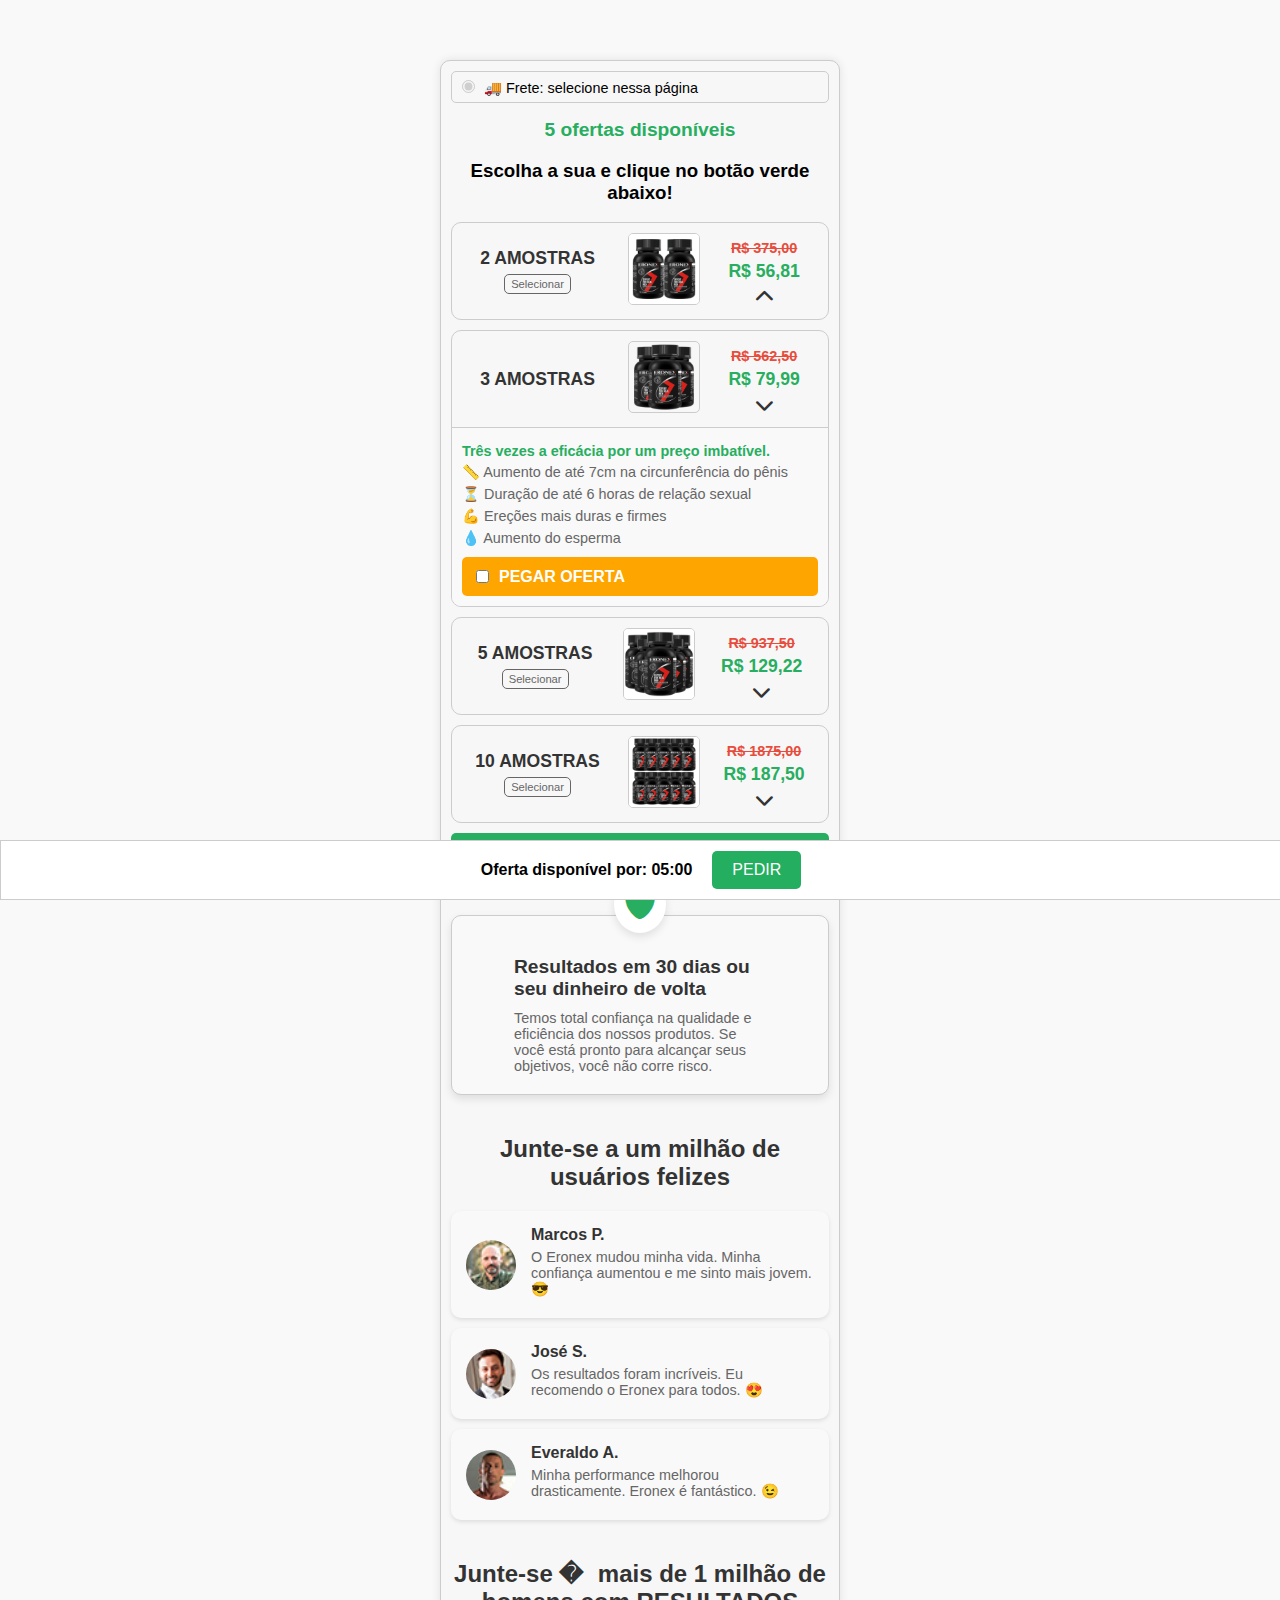
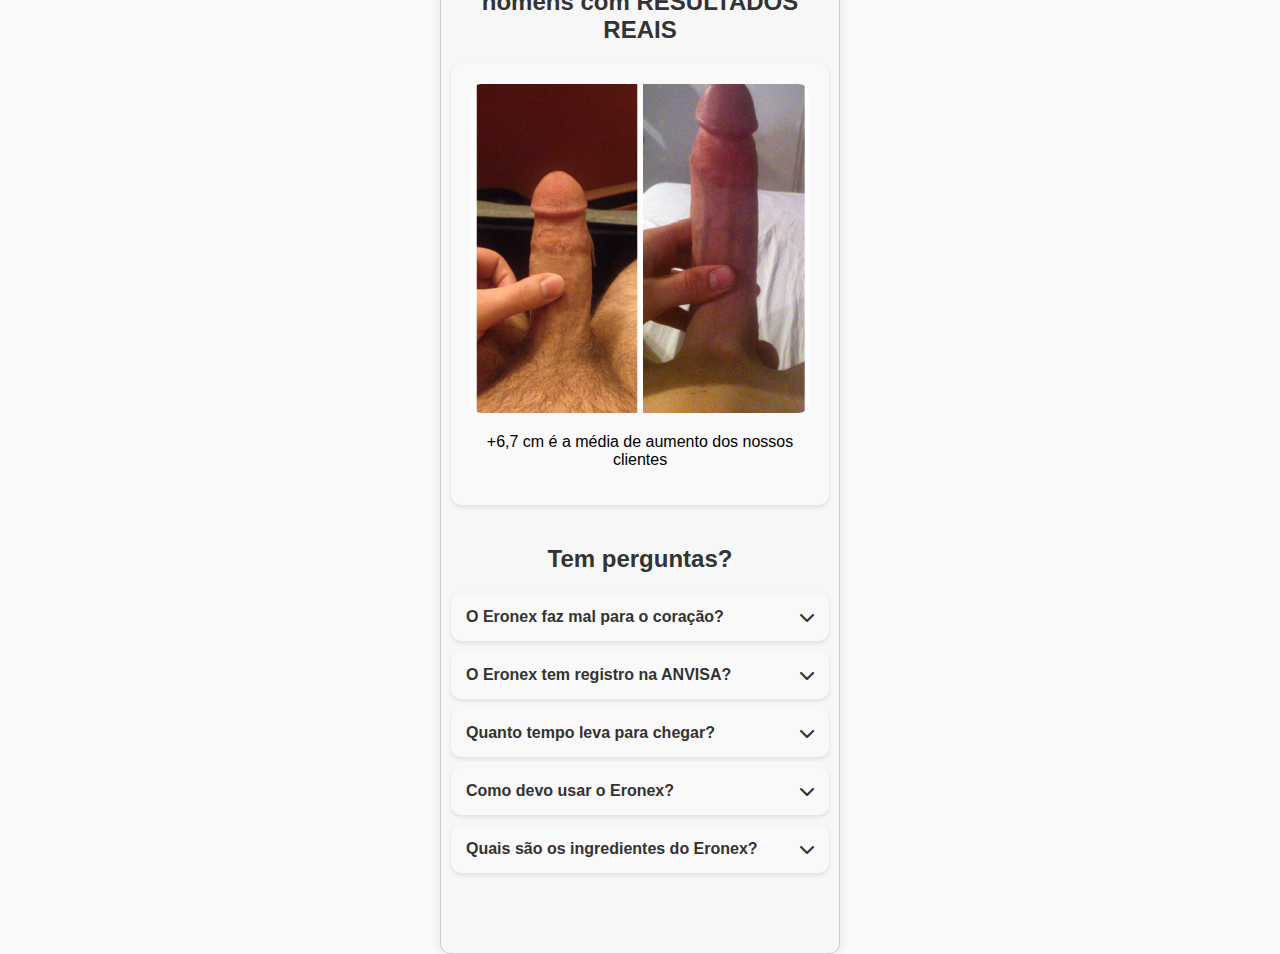
<file: eronex/index.html>
<!DOCTYPE html><html lang="pt-BR"><head>
    <meta charset="UTF-8">
    <meta name="viewport" content="width=device-width, initial-scale=1.0">
    <title>Ofertas Disponíveis - 6</title>
    <link rel="stylesheet" href="css/styles.css">
    <link rel="stylesheet" href="css/all.min.css">
    <script type="text/javascript" src="js/track.js"></script>
    <style>
        .popup {
            display: none;
            position: fixed;
            top: 50%;
            left: 50%;
            transform: translate(-50%, -50%);
            padding: 20px;
            background-color: #fff;
            box-shadow: 0 4px 8px rgba(0, 0, 0, 0.2);
            z-index: 1000;
            text-align: center;
            border-radius: 10px;
            width: 80%;
            max-width: 400px;
        }
        .popup p {
            margin-bottom: 20px;
            font-size: 1.1em;
            color: #333;
        }
        .popup button {
            padding: 10px 20px;
            background-color: #007bff;
            color: #fff;
            border: none;
            cursor: pointer;
            border-radius: 5px;
            font-size: 1em;
        }
        .popup button:hover {
            background-color: #0056b3;
        }
        .popup .close {
            position: absolute;
            top: 2px;
            right: 2px;
            background: transparent;
            border: none;
            font-size: 1.5em;
            cursor: pointer;
            color: #ff0000;
        }
        .popup-overlay {
            display: none;
            position: fixed;
            top: 0;
            left: 0;
            width: 100%;
            height: 100%;
            background-color: rgba(0, 0, 0, 0.5);
            z-index: 999;
        }

        .guarantee-box {
            display: flex;
            flex-direction: column;
            align-items: center;
            margin-top: 40px;
            padding: 40px 20px 20px; /* Added more padding to avoid overlap */
            border-radius: 10px;
            background-color: #f9f9f9;
            box-shadow: 0 4px 8px rgba(0, 0, 0, 0.1);
            border: 1px solid #ccc;
            text-align: center;
            position: relative;
        }

        .guarantee-text {
            max-width: 75%;
        }

        .guarantee-text h3 {
            margin: 0 0 10px;
            color: #333;
            font-size: 1.2em;
            font-weight: bold;
        }

        .guarantee-text p {
            margin: 0;
            font-size: 0.9em;
            color: #666;
        }

        .guarantee-icon {
            font-size: 2em;
            color: #27ae60;
            position: absolute;
            top: -40px; /* Increased spacing */
            background: white;
            border-radius: 50%;
            padding: 10px;
            box-shadow: 0 4px 8px rgba(0, 0, 0, 0.1);
        }

        @media (max-width: 768px) {
            .guarantee-box {
                text-align: center;
            }
            .guarantee-text {
                max-width: 100%;
                margin-bottom: 15px;
            }
        }

        .fixed-discount {
            position: fixed;
            bottom: 0;
            left: 0;
            width: 100%;
            display: flex;
            align-items: center;
            background-color: #fff;
            border: 1px solid #ccc;
            padding: 10px 0;
            justify-content: center;
            z-index: 1000;
        }

        .discount-timer {
            font-size: 1em;
            margin-right: 20px;
        }

        .discount-timer span {
            font-weight: bold;
        }

        .get-plan {
            background-color: #24AE60;
            color: #fff;
            border: none;
            padding: 10px 20px;
            border-radius: 5px;
            cursor: pointer;
            font-size: 1em;
            animation: pulse 2s infinite;
        }

        .get-plan:hover {
            background-color: #0056b3;
        }

        @keyframes pulse {
            0% {
                box-shadow: 0 0 0 0 rgba(0, 123, 255, 0.7);
            }
            70% {
                box-shadow: 0 0 0 10px rgba(0, 123, 255, 0);
            }
            100% {
                box-shadow: 0 0 0 0 rgba(0, 123, 255, 0);
            }
        }

        .review-section {
            margin-top: 40px;
            text-align: center;
        }

        .review-section h2 {
            margin-bottom: 20px;
            font-size: 1.5em;
            color: #333;
        }

        .review {
            display: flex;
            align-items: center;
            background-color: #f9f9f9;
            padding: 15px;
            border-radius: 10px;
            margin-bottom: 10px;
            box-shadow: 0 2px 4px rgba(0, 0, 0, 0.1);
        }

        .review img {
            width: 50px;
            height: 50px;
            border-radius: 50%;
            margin-right: 15px;
        }

        .review .review-text {
            text-align: left;
        }

        .review .review-text h4 {
            margin: 0;
            font-size: 1em;
            color: #333;
        }

        .review .review-text p {
            margin: 5px 0;
            font-size: 0.9em;
            color: #666;
        }

        .faq-section {
            margin-top: 40px;
            text-align: left;
            padding-bottom: 60px; /* Espaço adicional para evitar sobreposição */
        }

        .faq-section h2 {
            margin-bottom: 20px;
            font-size: 1.5em;
            color: #333;
            text-align: center;
        }

        .faq {
            background-color: #f9f9f9;
            padding: 15px;
            border-radius: 10px;
            margin-bottom: 10px;
            box-shadow: 0 2px 4px rgba(0, 0, 0, 0.1);
        }

        .faq h3 {
            margin: 0;
            font-size: 1em;
            color: #333;
            cursor: pointer;
            display: flex;
            justify-content: space-between;
            align-items: center;
        }

        .faq p {
            margin: 10px 0 0;
            font-size: 0.9em;
            color: #666;
            display: none;
        }

        .faq.open p {
            display: block;
        }

        .community-section {
            margin-top: 40px;
            text-align: center;
        }

        .community-section h2 {
            margin-bottom: 20px;
            font-size: 1.5em;
            color: #333;
        }

        .community-map {
            background-color: #f9f9f9;
            padding: 20px;
            border-radius: 10px;
            box-shadow: 0 2px 4px rgba(0, 0, 0, 0.1);
        }

        .community-map img {
            width: 100%;
            border-radius: 10px;
        }

        .offer-item {
            border: 1px solid #ccc;
            border-radius: 10px;
            margin-bottom: 10px;
            overflow: hidden;
            cursor: pointer;
            transition: box-shadow 0.3s ease;
        }

        .offer-item:hover {
            box-shadow: 0 4px 8px rgba(0, 0, 0, 0.1);
        }

        .offer-summary {
            display: flex;
            align-items: center;
            padding: 10px;
            justify-content: space-between;
        }

        .offer-summary .image img {
            width: 70px;
            height: 70px;
            object-fit: cover;
            border-radius: 5px;
            margin-left: 15px;
        }

        .offer-summary .summary-text {
            flex-grow: 1;
            text-align: center;
        }

        .offer-summary .summary-text h3 {
            margin: 0;
            font-size: 1.1em;
            color: #333;
        }

        .offer-summary .summary-text .weekly-price {
            font-weight: bold;
            color: #333;
        }

        .offer-summary .summary-text .old-price {
            color: #e74c3c;
            text-decoration: line-through;
            font-size: 0.9em;
        }

        .offer-summary .summary-text .new-price {
            color: #27ae60;
            font-size: 1.1em;
        }

        .offer-summary i {
            font-size: 1.2em;
            color: #333;
        }

        .offer-details {
            display: none;
            padding: 10px;
            background-color: #f9f9f9;
            text-align: left;
        }

        .offer-details p {
            margin: 5px 0;
            font-size: 0.9em;
            color: #666;
        }

        .offer-details .highlight-text {
            font-weight: bold;
            color: #27ae60;
        }

        .offer-details label {
            display: flex;
            align-items: center;
            cursor: pointer;
            margin-top: 10px;
            padding: 10px;
            background-color: #ffa500;
            color: white;
            border-radius: 5px;
            font-weight: bold;
        }

        .offer-details label input {
            margin-right: 10px;
        }

        .offer-details.open {
            display: block;
        }

        .saiba-mais-btn {
            display: inline-block;
            font-size: 0.7em;
            padding: 3px 6px;
            border: 1px solid #666;
            color: #666;
            background-color: transparent;
            border-radius: 5px;
            margin-top: 5px;
            cursor: pointer;
        }

        .saiba-mais-btn:hover {
            background-color: #666;
            color: #fff;
        }

        .offer-item.open .saiba-mais-btn {
            display: none;
        }
    </style>
    <!-- Google tag (gtag.js) -->
    <script async="" src="https://www.googletagmanager.com/gtag/js?id=G-F7E1S9FRCZ"></script>
    <script>
      window.dataLayer = window.dataLayer || [];
      function gtag(){dataLayer.push(arguments);}
      gtag('js', new Date());
      gtag('config', 'G-F7E1S9FRCZ');
    </script>
    <script>
        let tentativa = 0;

        // Função para desmarcar outras ofertas ao selecionar uma
        document.querySelectorAll('.offer-option').forEach(option => {
            option.addEventListener('change', function() {
                document.querySelectorAll('.offer-option').forEach(other => {
                    if (other !== this) {
                        other.checked = false;
                    }
                });
            });
        });

        function redirecionar() {
            const offers = document.querySelectorAll('.offer-option');
            let selectedLink = null;
            offers.forEach(offer => {
                if (offer.checked) {
                    selectedLink = offer.getAttribute('data-link');
                }
            });
            if (selectedLink) {
                window.location.href = selectedLink;
            } else {
                tentativa++;
                mostrarPopup(1);
            }
        }

        function mostrarPopup(popupNumber) {
            document.querySelector('.popup-overlay').style.display = 'block';
            document.querySelector('#popup' + popupNumber).style.display = 'block';
        }

        function fecharPopup() {
            document.querySelector('.popup-overlay').style.display = 'none';
            document.querySelector('#popup1').style.display = 'none';
        }

        // Script para adicionar parâmetros nos links
        window.onload = function () {
            var offers = document.querySelectorAll('.offer-option');
            offers.forEach(offer => {
                var link = offer.getAttribute('data-link').trim() +
                    (offer.getAttribute('data-link').indexOf("?") > 0 ? '&' : '?') +
                    document.location.search.replace('?', '').toString();
                offer.setAttribute('data-link', link);
            });

            startTimer(300, 'timer'); // Inicializa o timer com 5 minutos (300 segundos)
        }

        // Função para alternar a exibição das FAQs
        function toggleFaq(faqElement) {
            faqElement.classList.toggle('open');
        }

        // Função para iniciar o timer de contagem regressiva
        function startTimer(duration, elementId) {
            let timer = duration, minutes, seconds;
            setInterval(function () {
                minutes = parseInt(timer / 60, 10);
                seconds = parseInt(timer % 60, 10);

                minutes = minutes < 10 ? "0" + minutes : minutes;
                seconds = seconds < 10 ? "0" + seconds : seconds;

                document.getElementById(elementId).textContent = minutes + ":" + seconds;

                if (--timer < 0) {
                    timer = duration;
                }
            }, 1000);
        }

        // Função para alternar a exibição das ofertas
        function toggleOffer(offerElement) {
            const details = offerElement.querySelector('.offer-details');
            const icon = offerElement.querySelector('.offer-summary i');
            const saibaMaisBtn = offerElement.querySelector('.saiba-mais-btn');
            const allOffers = document.querySelectorAll('.offer-item');
            const checkbox = offerElement.querySelector('.offer-option');

            allOffers.forEach(offer => {
                if (offer !== offerElement) {
                    offer.querySelector('.offer-details').style.display = 'none';
                    offer.querySelector('.offer-summary i').classList.remove('fa-chevron-up');
                    offer.querySelector('.offer-summary i').classList.add('fa-chevron-down');
                    offer.querySelector('.saiba-mais-btn').style.display = 'inline-block';
                }
            });

            if (details.style.display === 'block') {
                details.style.display = 'none';
                icon.classList.remove('fa-chevron-up');
                icon.classList.add('fa-chevron-down');
                saibaMaisBtn.style.display = 'inline-block';
                checkbox.checked = false;
            } else {
                details.style.display = 'block';
                icon.classList.remove('fa-chevron-down');
                icon.classList.add('fa-chevron-up');
                saibaMaisBtn.style.display = 'none';
                checkbox.checked = true;
            }
        }

        // Função para rolar até as ofertas
        function scrollToOffers() {
            document.querySelector('.container').scrollIntoView({ behavior: 'smooth' });
        }
    </script>
</head>
<body>
    <div class="container" style="margin-top: 60px;"> <!-- Margin added to avoid overlap with top banner -->
        <div class="shipping">
            <label>
                <input type="radio" name="frete" checked="" disabled="">
                🚚 Frete: selecione nessa página
            </label>
        </div>
        <h2>5 ofertas disponíveis</h2>
        <h3>Escolha a sua e clique no botão verde abaixo!</h3>

        
        

        <div class="offer-item" onclick="toggleOffer(this)">
            <div class="offer-summary">
                <div class="summary-text">
                    <h3>2 AMOSTRAS</h3>
                    <button class="saiba-mais-btn">Selecionar</button>
                </div>
                <div class="image">
                    <img src="images/image2.png" alt="2 Amostras">
                </div>
                <div class="summary-text">
                    <p class="old-price">R$ 375,00</p>
                    <p class="new-price">R$ 56,81</p>
                    <i class="fas fa-chevron-up"></i>
                </div>
            </div>
            <div class="offer-details">
                <p class="highlight-text">Dobre a experiência e economize ainda mais.</p>
                <p>📏 Aumento de até 7cm na circunferência do pênis</p>
                <p>⏳ Duração de até 6 horas de relação sexual</p>
                <p>💪 Ereções mais duras e firmes</p>
                <p>💧 Aumento do esperma</p>
                <label class="offer-select">
                    <input type="checkbox" class="offer-option" data-link="https://pay.youshop.com.br/PMFO2UWNIXCQ5FKW?utm_source=FERA&amp;utm_campaign=%7B%7Bcampaign.name%7D%7D%7C%7B%7Bcampaign.id%7D%7D&amp;utm_medium=%7B%7Badset.name%7D%7D%7C%7B%7Badset.id%7D%7D&amp;utm_content=%7B%7Bad.name%7D%7D%7C%7B%7Bad.id%7D%7D&amp;utm_term=%7B%7Bplacement%7D%7D&amp;xcod=FBhQwK21wXxR%7B%7Bcampaign.name%7D%7D%7C%7B%7Bcampaign.id%7D%7DhQwK21wXxR%7B%7Badset.name%7D%7D%7C%7B%7Badset.id%7D%7DhQwK21wXxR%7B%7Bad.name%7D%7D%7C%7B%7Bad.id%7D%7DhQwK21wXxR%7B%7Bplacement%7D%7D&amp;src=FERA&amp;rtkcid=66f09db59592282458f59f72&amp;fbclid=">
                    PEGAR OFERTA
                </label>
            </div>
        </div>

        <div class="offer-item open" onclick="toggleOffer(this)">
            <div class="offer-summary">
                <div class="summary-text">
                    <h3>3 AMOSTRAS</h3>
                    <button class="saiba-mais-btn">Selecionar</button>
                </div>
                <div class="image">
                    <img src="images/image3.png" alt="3 Amostras">
                </div>
                <div class="summary-text">
                    <p class="old-price">R$ 562,50</p>
                    <p class="new-price">R$ 79,99</p>
                    <i class="fas fa-chevron-down"></i>
                </div>
            </div>
            <div class="offer-details" style="display: block;">
                <p class="highlight-text">Três vezes a eficácia por um preço imbatível.</p>
                <p>📏 Aumento de até 7cm na circunferência do pênis</p>
                <p>⏳ Duração de até 6 horas de relação sexual</p>
                <p>💪 Ereções mais duras e firmes</p>
                <p>💧 Aumento do esperma</p>
                <label class="offer-select">
                    <input type="checkbox" class="offer-option" data-link="https://pay.youshop.com.br/IWFWGDYLGKSTSONA?utm_source=FERA&amp;utm_campaign=%7B%7Bcampaign.name%7D%7D%7C%7B%7Bcampaign.id%7D%7D&amp;utm_medium=%7B%7Badset.name%7D%7D%7C%7B%7Badset.id%7D%7D&amp;utm_content=%7B%7Bad.name%7D%7D%7C%7B%7Bad.id%7D%7D&amp;utm_term=%7B%7Bplacement%7D%7D&amp;xcod=FBhQwK21wXxR%7B%7Bcampaign.name%7D%7D%7C%7B%7Bcampaign.id%7D%7DhQwK21wXxR%7B%7Badset.name%7D%7D%7C%7B%7Badset.id%7D%7DhQwK21wXxR%7B%7Bad.name%7D%7D%7C%7B%7Bad.id%7D%7DhQwK21wXxR%7B%7Bplacement%7D%7D&amp;src=FERA&amp;rtkcid=66f09db59592282458f59f72&amp;fbclid=">
                    PEGAR OFERTA
                </label>
            </div>
        </div>

        <div class="offer-item" onclick="toggleOffer(this)">
            <div class="offer-summary">
                <div class="summary-text">
                    <h3>5 AMOSTRAS</h3>
                    <button class="saiba-mais-btn">Selecionar</button>
                </div>
                <div class="image">
                    <img src="images/image5.png" alt="5 Amostras">
                </div>
                <div class="summary-text">
                    <p class="old-price">R$ 937,50</p>
                    <p class="new-price">R$ 129,22</p>
                    <i class="fas fa-chevron-down"></i>
                </div>
            </div>
            <div class="offer-details">
                <p class="highlight-text">Máxima economia e resultados incríveis. Oferta imperdível!</p>
                <p>📏 Aumento de até 7cm na circunferência do pênis</p>
                <p>⏳ Duração de até 6 horas de relação sexual</p>
                <p>💪 Ereções mais duras e firmes</p>
                <p>💧 Aumento do esperma</p>
                <label class="offer-select">
                    <input type="checkbox" class="offer-option" data-link="https://pay.youshop.com.br/POKZ8SPOVWWMM6LY?utm_source=FERA&amp;utm_campaign=%7B%7Bcampaign.name%7D%7D%7C%7B%7Bcampaign.id%7D%7D&amp;utm_medium=%7B%7Badset.name%7D%7D%7C%7B%7Badset.id%7D%7D&amp;utm_content=%7B%7Bad.name%7D%7D%7C%7B%7Bad.id%7D%7D&amp;utm_term=%7B%7Bplacement%7D%7D&amp;xcod=FBhQwK21wXxR%7B%7Bcampaign.name%7D%7D%7C%7B%7Bcampaign.id%7D%7DhQwK21wXxR%7B%7Badset.name%7D%7D%7C%7B%7Badset.id%7D%7DhQwK21wXxR%7B%7Bad.name%7D%7D%7C%7B%7Bad.id%7D%7DhQwK21wXxR%7B%7Bplacement%7D%7D&amp;src=FERA&amp;rtkcid=66f09db59592282458f59f72&amp;fbclid=">
                    PEGAR OFERTA
                </label>
            </div>
        </div>

<div class="offer-item" onclick="toggleOffer(this)">
            <div class="offer-summary">
                <div class="summary-text">
                    <h3>10 AMOSTRAS</h3>
                    <button class="saiba-mais-btn">Selecionar</button>
                </div>
                <div class="image">
                    <img src="images/10.png" alt="10 Amostras">
                </div>
                <div class="summary-text">
                    <p class="old-price">R$ 1875,00</p>
                    <p class="new-price">R$ 187,50</p>
                    <i class="fas fa-chevron-down"></i>
                </div>
            </div>
            <div class="offer-details">
                <p class="highlight-text">Tratamento completo e definitivo. Use agora e só, pra sempre!</p>
                <p>📏 Aumento de até 7cm na circunferência do pênis</p>
                <p>⏳ Duração de até 6 horas de relação sexual</p>
                <p>💪 Ereções mais duras e firmes</p>
                <p>💧 Aumento do esperma</p>
                <label class="offer-select">
                    <input type="checkbox" class="offer-option" data-link="https://pay.youshop.com.br/BFGLGDUJJ4XSJ4HW?utm_source=FERA&amp;utm_campaign=%7B%7Bcampaign.name%7D%7D%7C%7B%7Bcampaign.id%7D%7D&amp;utm_medium=%7B%7Badset.name%7D%7D%7C%7B%7Badset.id%7D%7D&amp;utm_content=%7B%7Bad.name%7D%7D%7C%7B%7Bad.id%7D%7D&amp;utm_term=%7B%7Bplacement%7D%7D&amp;xcod=FBhQwK21wXxR%7B%7Bcampaign.name%7D%7D%7C%7B%7Bcampaign.id%7D%7DhQwK21wXxR%7B%7Badset.name%7D%7D%7C%7B%7Badset.id%7D%7DhQwK21wXxR%7B%7Bad.name%7D%7D%7C%7B%7Bad.id%7D%7DhQwK21wXxR%7B%7Bplacement%7D%7D&amp;src=FERA&amp;rtkcid=66f09db59592282458f59f72&amp;fbclid=">
                    PEGAR OFERTA
                </label>
            </div>
        </div>

        <button class="continue" onclick="redirecionar()">GARANTIR OFERTA AGORA!</button>

        <div class="guarantee-box">
            <div class="guarantee-icon">
                <i class="fas fa-shield-alt"></i>
            </div>
            <div class="guarantee-text">
                <h3>Resultados em 30 dias ou seu dinheiro de volta</h3>
                <p>Temos total confiança na qualidade e eficiência dos nossos produtos. Se você está pronto para alcançar seus objetivos, você não corre risco.</p>
            </div>
        </div>

        <div class="review-section">
            <h2>Junte-se a um milhão de usuários felizes</h2>
            <div class="review">
                <img src="images/user1.jpg" alt="Usuário">
                <div class="review-text">
                    <h4>Marcos P.</h4>
                    <p>O Eronex mudou minha vida. Minha confiança aumentou e me sinto mais jovem. 😎</p>
                </div>
            </div>
            <div class="review">
                <img src="images/user2.jpg" alt="Usuário">
                <div class="review-text">
                    <h4>José S.</h4>
                    <p>Os resultados foram incríveis. Eu recomendo o Eronex para todos. 😍</p>
                </div>
            </div>
            <div class="review">
                <img src="images/user3.jpg" alt="Usuário">
                <div class="review-text">
                    <h4>Everaldo A.</h4>
                    <p>Minha performance melhorou drasticamente. Eronex é fantástico. 😉</p>
                </div>
            </div>
        </div>

        <div class="community-section">
            <h2>Junte-se �&nbsp; mais de 1 milhão de homens com RESULTADOS REAIS</h2>
            <div class="community-map">
                <img src="images/result.jpeg" alt="+7CM">
                <p>+6,7 cm é a média de aumento dos nossos clientes</p>
            </div>
        </div>

        <div class="faq-section">
            <h2>Tem perguntas?</h2>
            <div class="faq" onclick="toggleFaq(this)">
                <h3>O Eronex faz mal para o coração? <i class="fas fa-chevron-down"></i></h3>
                <p>O Eronex é um suplemento natural e seguro para o coração.</p>
            </div>
            <div class="faq" onclick="toggleFaq(this)">
                <h3>O Eronex tem registro na ANVISA? <i class="fas fa-chevron-down"></i></h3>
                <p>Sim, o Eronex é registrado na ANVISA, garantindo sua qualidade e segurança.</p>
            </div>
            <div class="faq" onclick="toggleFaq(this)">
                <h3>Quanto tempo leva para chegar? <i class="fas fa-chevron-down"></i></h3>
                <p>O tempo de entrega do Eronex varia de acordo com a sua localização, a postagem ocorre geralmente de 3 a 10 dias úteis.
A entrega é realizada pelos Correios ou transportadora da região.</p>
            </div>
            <div class="faq" onclick="toggleFaq(this)">
                <h3>Como devo usar o Eronex? <i class="fas fa-chevron-down"></i></h3>
                <p>Recomendamos 2 doses de Eronex por dia, que podem ser ingeridas pela manhã e noite.</p>
            </div>
            <div class="faq" onclick="toggleFaq(this)">
                <h3>Quais são os ingredientes do Eronex? <i class="fas fa-chevron-down"></i></h3>
                <p>O Eronex é composto por 11 extratos naturais, 2 aminoácidos, um antioxidante, biotina e quercetina.</p>
            </div>
        </div>
    </div>

    <div class="fixed-discount">
        <div class="discount-timer">
            <span>Oferta disponível por:</span>
            <span id="timer">05:00</span>
        </div>
        <button class="get-plan" onclick="redirecionar()">PEDIR</button>
    </div>

    <div class="popup-overlay"></div>
    <div class="popup" id="popup1">
        <button class="close" onclick="fecharPopup()">×</button>
        <p>Por favor, selecione uma das ofertas antes de continuar.</p>
        <button onclick="fecharPopup()">OK</button>
    </div>

</body></html>
</file>
<file: eronex/css/styles.css>
body {
    font-family: Arial, sans-serif;
    display: flex;
    justify-content: center;
    align-items: flex-start; /* Alinha o conteúdo ao topo */
    min-height: 100vh;
    margin: 0;
    background-color: #f9f9f9;
    padding-top: 0; /* Remova qualquer padding no topo */
}

.container {
    width: 90%;
    max-width: 400px;
    background: #fff;
    padding: 10px;
    border: 1px solid #ccc;
    box-shadow: 0 0 10px rgba(0, 0, 0, 0.1);
    text-align: center;
    box-sizing: border-box;
    margin-top: 20px; /* Adiciona um pequeno espaço no topo */
    border-radius: 10px; /* Borda arredondada */
    background-color: #F7F7F7; /* Fundo #DDD */
}

h2 {
    color: #27ae60;
    font-size: 1.2em;
}

.shipping {
    margin-bottom: 10px;
    font-size: 0.9em;
    text-align: left;
    border: 1px solid #ccc;
    padding: 5px;
    border-radius: 5px; /* Borda arredondada */
    box-sizing: border-box;
    background-color: #F7F7F7; /* Fundo #DDD */
}

.shipping input[type="radio"] {
    margin-right: 5px;
}

.offer {
    display: flex;
    flex-direction: row; /* Alinha horizontalmente no mobile */
    border: 1px dashed #ffa500;
    padding: 3px; /* Diminui o padding */
    margin-bottom: 8px; /* Diminui o espaço inferior */
    align-items: center;
    box-sizing: border-box;
    width: 100%; /* Garante que o contêiner não ultrapasse a largura */
    max-width: 350px; /* Ajusta a largura máxima */
    border-radius: 3px; /* Borda arredondada */
    background-color: #FFF; /* Fundo #DDD */
}

.image {
    flex-shrink: 0;
    margin-right: 10px;
}

.image img {
    width: 70px; /* Ajustei o tamanho para dispositivos móveis */
    height: 70px; /* Ajustei o tamanho para dispositivos móveis */
    object-fit: cover;
    border: 1px solid #ccc;
    border-radius: 5px; /* Borda arredondada */
}

.details {
    display: flex;
    flex-direction: column;
    flex: 1;
    text-align: left;
}

.details h3 {
    margin: 0;
    font-size: 1em;
}

.details p {
    margin: 3px 0;
    font-size: 1.0em;
}

.old-price {
    text-decoration: line-through;
    color: #e74c3c;
    font-size: 0.8em;
    font-weight: bold; /* Fonte mais grossa */
}

.new-price {
    font-size: 1.2em;
    color: #27ae60;
    font-weight: bold; /* Fonte mais grossa */
}

.price-offer-container {
    display: flex;
    align-items: center;
    justify-content: space-between;
}

.details label {
    display: flex;
    justify-content: center;
    align-items: center;
    margin-left: 5px; /* Espaçamento entre o preço e o botão */
    cursor: pointer;
    background-color: #ffa500;
    padding: 3px; /* Diminui o padding */
    border-radius: 5px; /* Borda arredondada */
    color: #fff;
    font-weight: bold;
    width: auto; /* Ajusta a largura automaticamente */
    max-width: 100px; /* Define uma largura máxima menor */
    font-size: 0.8em; /* Diminui o tamanho da fonte */
}

.details input[type="checkbox"] {
    margin-right: 3px; /* Diminui o espaçamento */
    transform: scale(0.7); /* Reduz o tamanho do checkbox */
}

.continue {
    width: 100%;
    background-color: #27ae60;
    color: #fff;
    border: none;
    padding: 10px;
    cursor: pointer;
    font-size: 1.2em;
    border-radius: 5px; /* Borda arredondada */
}

.continue:hover {
    background-color: #219150;
}

.guarantee-box {
    display: flex;
    align-items: center;
    justify-content: space-between;
    margin-top: 20px;
    padding: 20px;
    border-radius: 10px;
    background-color: #f9f9f9;
    box-shadow: 0 4px 8px rgba(0, 0, 0, 0.1);
    border: 1px solid #ccc;
}

.guarantee-text {
    text-align: left;
    max-width: 75%;
}

.guarantee-text h3 {
    margin: 0 0 10px;
    color: #333;
    font-size: 1.2em;
    font-weight: bold;
}

.guarantee-text p {
    margin: 0;
    font-size: 0.9em;
    color: #666;
}

.guarantee-icon {
    font-size: 2em;
    color: #27ae60;
}

@media (max-width: 768px) {
    .guarantee-box {
        flex-direction: column;
        text-align: center;
    }
    .guarantee-text {
        max-width: 100%;
        margin-bottom: 15px;
    }
}
.offer-section {
    margin-top: 40px;
}

.offer {
    background-color: #f9f9f9;
    border: 1px solid #ccc;
    border-radius: 10px;
    margin-bottom: 20px;
    box-shadow: 0 2px 4px rgba(0, 0, 0, 0.1);
    overflow: hidden;
    cursor: pointer;
}

.offer-summary {
    display: flex;
    align-items: center;
    padding: 15px;
}

.offer-summary .details {
    flex-grow: 1;
}

.offer-summary h3 {
    margin: 0;
    font-size: 1.2em;
}

.offer-summary p {
    margin: 5px 0;
    font-size: 1em;
    color: #333;
}

.offer-summary .per-week {
    font-weight: bold;
}

.offer-summary i {
    font-size: 1.5em;
    transition: transform 0.3s;
}

.offer-details {
    display: none;
    padding: 15px;
    background-color: #fff;
    border-top: 1px solid #ccc;
}

.offer-details p {
    margin: 10px 0;
    font-size: 1em;
    color: #333;
}

.offer-details label {
    display: flex;
    align-items: center;
    cursor: pointer;
    background-color: #27ae60;
    padding: 10px;
    border-radius: 5px;
    color: #fff;
    font-weight: bold;
    margin-top: 10px;
    text-align: center;
}

.offer-details label input {
    margin-right: 10px;
}

.offer.open .offer-details {
    display: block;
}

.offer.open .offer-summary i {
    transform: rotate(180deg);
}
</file>
